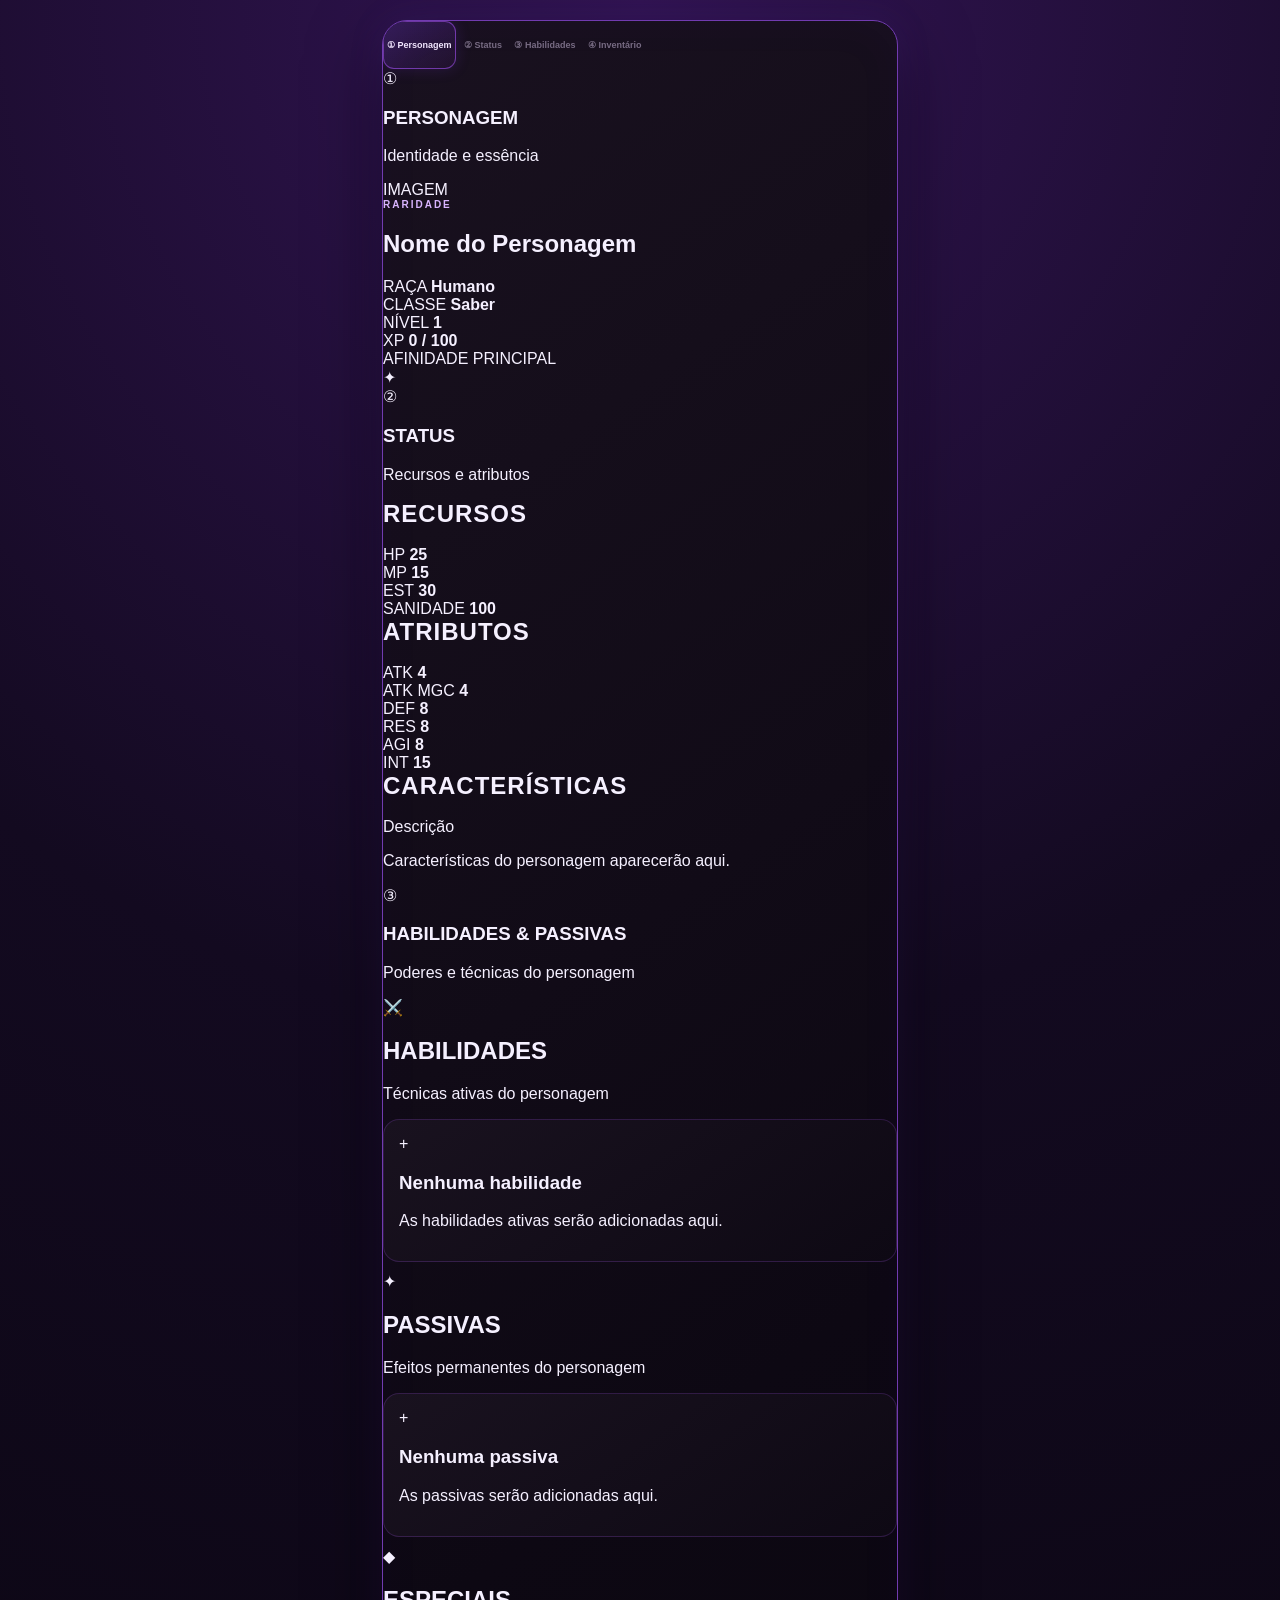
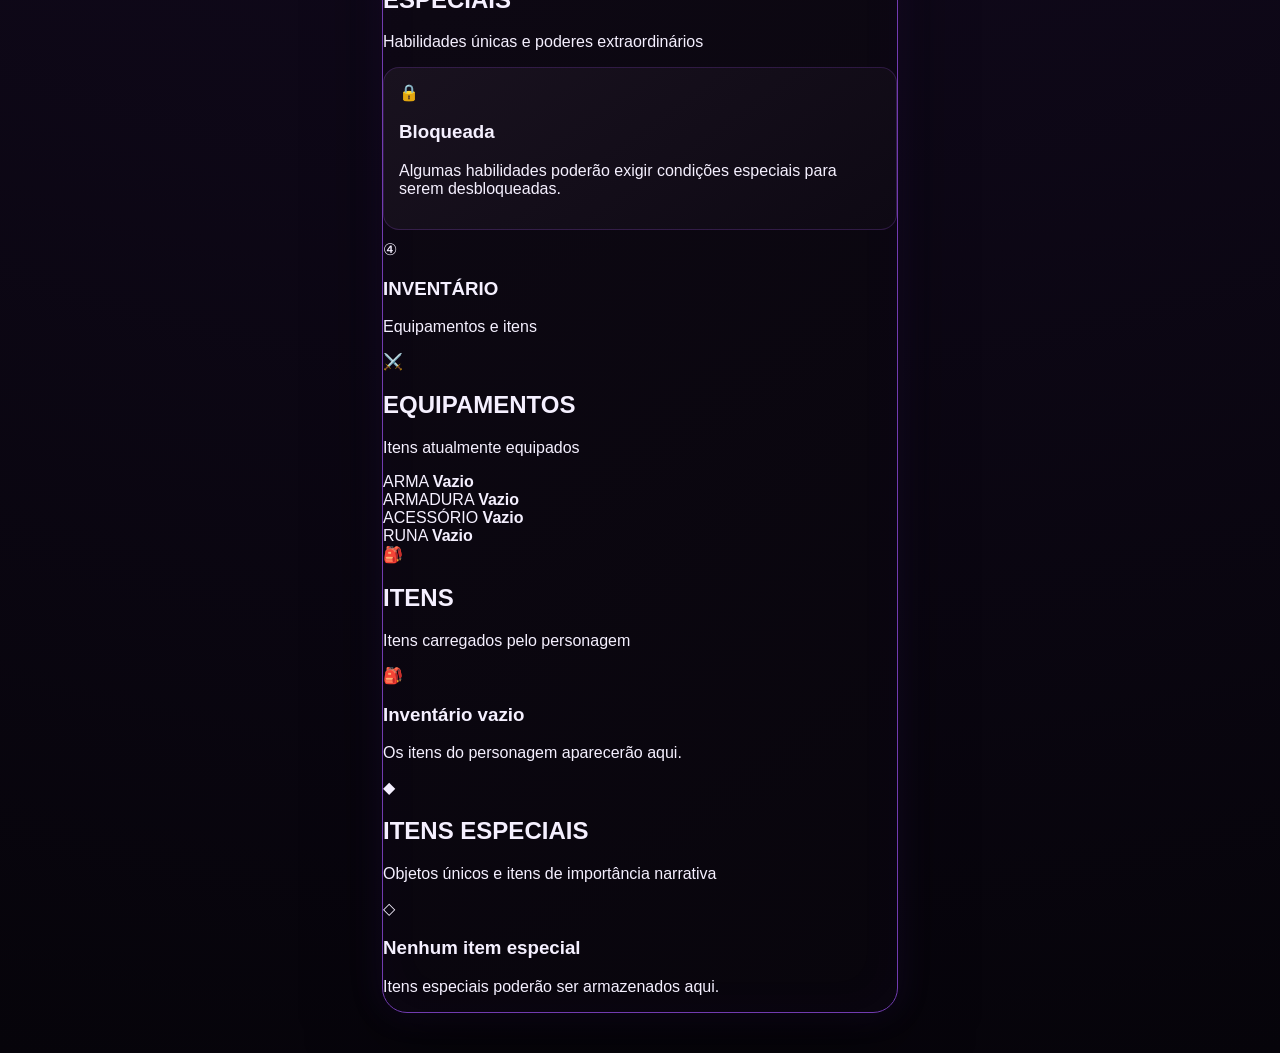
<file: Index.html>
<!DOCTYPE html>
<html lang="pt-BR">
<head>
    <meta charset="UTF-8">
    <meta name="viewport" content="width=device-width, initial-scale=1.0">

    <title>RPG Character Card</title>

    <link rel="stylesheet" href="style.css">
</head>

<body>

    <main class="app">

        <!-- =========================================
             CARTA DO PERSONAGEM
             ========================================= -->

        <section class="character-card" id="character-card">

            <!-- =====================================
                 NAVEGAÇÃO DAS 4 DIMENSÕES
                 ===================================== -->

            <nav class="card-navigation" aria-label="Dimensões da carta">

                <button class="dimension-button active"
                        data-dimension="character"
                        type="button">
                    <span>①</span>
                    <span>Personagem</span>
                </button>

                <button class="dimension-button"
                        data-dimension="stats"
                        type="button">
                    <span>②</span>
                    <span>Status</span>
                </button>

                <button class="dimension-button"
                        data-dimension="abilities"
                        type="button">
                    <span>③</span>
                    <span>Habilidades</span>
                </button>

                <button class="dimension-button"
                        data-dimension="inventory"
                        type="button">
                    <span>④</span>
                    <span>Inventário</span>
                </button>

            </nav>


            <!-- =====================================
                 DIMENSÃO 1 — PERSONAGEM
                 ===================================== -->

            <section class="card-dimension active"
                     id="dimension-character"
                     data-dimension-content="character">

                <header class="dimension-header">
                    <span class="dimension-number">①</span>

                    <div>
                        <h1>PERSONAGEM</h1>
                        <p>Identidade e essência</p>
                    </div>
                </header>


                <div class="character-content">

                    <div class="character-art">
                        <div class="art-placeholder">
                            IMAGEM
                        </div>
                    </div>


                    <div class="character-information">

                        <div class="rarity">
                            RARIDADE
                        </div>

                        <h2 id="character-name">
                            Nome do Personagem
                        </h2>

                        <div class="character-identity">

                            <div>
                                <span>RAÇA</span>
                                <strong id="character-race">
                                    Humano
                                </strong>
                            </div>

                            <div>
                                <span>CLASSE</span>
                                <strong id="character-class">
                                    Saber
                                </strong>
                            </div>

                        </div>


                        <div class="character-level">

                            <div class="level-information">
                                <span>NÍVEL</span>
                                <strong id="character-level">
                                    1
                                </strong>
                            </div>

                            <div class="xp-information">
                                <span>XP</span>
                                <strong id="character-xp">
                                    0 / 100
                                </strong>
                            </div>

                        </div>


                        <div class="affinity">

                            <span>AFINIDADE PRINCIPAL</span>

                            <div class="affinity-crest"
                                 id="character-affinity">
                                ✦
                            </div>

                        </div>

                    </div>

                </div>

            </section>


            <!-- =====================================
                 DIMENSÃO 2 — STATUS
                 ===================================== -->

            <section class="card-dimension"
                     id="dimension-stats"
                     data-dimension-content="stats">

                <header class="dimension-header">

                    <span class="dimension-number">②</span>

                    <div>
                        <h1>STATUS</h1>
                        <p>Recursos e atributos</p>
                    </div>

                </header>


                <div class="stats-content">

                    <!-- Recursos -->

                    <section class="status-section">

                        <h2>RECURSOS</h2>

                        <div class="resource-grid">

                            <div class="resource-card">
                                <span>HP</span>
                                <strong id="stat-hp">25</strong>
                            </div>

                            <div class="resource-card">
                                <span>MP</span>
                                <strong id="stat-mp">15</strong>
                            </div>

                            <div class="resource-card">
                                <span>EST</span>
                                <strong id="stat-est">30</strong>
                            </div>

                            <div class="resource-card">
                                <span>SANIDADE</span>
                                <strong id="stat-sanity">100</strong>
                            </div>

                        </div>

                    </section>


                    <!-- Atributos de combate -->

                    <section class="status-section">

                        <h2>ATRIBUTOS</h2>

                        <div class="attribute-grid">

                            <div class="attribute-card">
                                <span>ATK</span>
                                <strong id="stat-atk">4</strong>
                            </div>

                            <div class="attribute-card">
                                <span>ATK MGC</span>
                                <strong id="stat-magic-atk">4</strong>
                            </div>

                            <div class="attribute-card">
                                <span>DEF</span>
                                <strong id="stat-def">8</strong>
                            </div>

                            <div class="attribute-card">
                                <span>RES</span>
                                <strong id="stat-res">8</strong>
                            </div>

                            <div class="attribute-card">
                                <span>AGI</span>
                                <strong id="stat-agi">8</strong>
                            </div>

                            <div class="attribute-card">
                                <span>INT</span>
                                <strong id="stat-int">15</strong>
                            </div>

                        </div>

                    </section>


                    <!-- Características -->

                    <section class="status-section">

                        <h2>CARACTERÍSTICAS</h2>

                        <div class="characteristics">

                            <div class="characteristic">
                                <span>Descrição</span>
                                <p>
                                    Características do personagem aparecerão aqui.
                                </p>
                            </div>

                        </div>

                    </section>

                </div>

            </section>


            <!-- =====================================
                 DIMENSÃO 3 — HABILIDADES E PASSIVAS
                 ===================================== -->

            <section class="card-dimension"
                     id="dimension-abilities"
                     data-dimension-content="abilities">

                <header class="dimension-header">

                    <span class="dimension-number">③</span>

                    <div>
                        <h1>HABILIDADES & PASSIVAS</h1>
                        <p>Poderes e técnicas do personagem</p>
                    </div>

                </header>


                <div class="abilities-content">

                    <!-- Habilidades -->

                    <section class="ability-section">

                        <div class="section-title">

                            <span>⚔️</span>

                            <div>
                                <h2>HABILIDADES</h2>
                                <p>Técnicas ativas do personagem</p>
                            </div>

                        </div>


                        <div class="ability-list"
                             id="active-abilities">

                            <article class="ability-card empty">

                                <div class="ability-icon">
                                    +
                                </div>

                                <div>
                                    <h3>Nenhuma habilidade</h3>
                                    <p>
                                        As habilidades ativas serão adicionadas aqui.
                                    </p>
                                </div>

                            </article>

                        </div>

                    </section>


                    <!-- Passivas -->

                    <section class="ability-section">

                        <div class="section-title">

                            <span>✦</span>

                            <div>
                                <h2>PASSIVAS</h2>
                                <p>Efeitos permanentes do personagem</p>
                            </div>

                        </div>


                        <div class="ability-list"
                             id="passive-abilities">

                            <article class="ability-card empty">

                                <div class="ability-icon">
                                    +
                                </div>

                                <div>
                                    <h3>Nenhuma passiva</h3>
                                    <p>
                                        As passivas serão adicionadas aqui.
                                    </p>
                                </div>

                            </article>

                        </div>

                    </section>


                    <!-- Habilidades especiais -->

                    <section class="ability-section special">

                        <div class="section-title">

                            <span>◆</span>

                            <div>
                                <h2>ESPECIAIS</h2>
                                <p>Habilidades únicas e poderes extraordinários</p>
                            </div>

                        </div>


                        <div class="ability-list"
                             id="special-abilities">

                            <article class="ability-card locked">

                                <div class="ability-icon">
                                    🔒
                                </div>

                                <div>
                                    <h3>Bloqueada</h3>
                                    <p>
                                        Algumas habilidades poderão exigir
                                        condições especiais para serem desbloqueadas.
                                    </p>
                                </div>

                            </article>

                        </div>

                    </section>

                </div>

            </section>


            <!-- =====================================
                 DIMENSÃO 4 — INVENTÁRIO
                 ===================================== -->

            <section class="card-dimension"
                     id="dimension-inventory"
                     data-dimension-content="inventory">

                <header class="dimension-header">

                    <span class="dimension-number">④</span>

                    <div>
                        <h1>INVENTÁRIO</h1>
                        <p>Equipamentos e itens</p>
                    </div>

                </header>


                <div class="inventory-content">

                    <!-- Equipamentos -->

                    <section class="inventory-section">

                        <div class="section-title">

                            <span>⚔️</span>

                            <div>
                                <h2>EQUIPAMENTOS</h2>
                                <p>Itens atualmente equipados</p>
                            </div>

                        </div>


                        <div class="equipment-grid">

                            <div class="equipment-slot">
                                <span>ARMA</span>
                                <strong>Vazio</strong>
                            </div>

                            <div class="equipment-slot">
                                <span>ARMADURA</span>
                                <strong>Vazio</strong>
                            </div>

                            <div class="equipment-slot">
                                <span>ACESSÓRIO</span>
                                <strong>Vazio</strong>
                            </div>

                            <div class="equipment-slot">
                                <span>RUNA</span>
                                <strong>Vazio</strong>
                            </div>

                        </div>

                    </section>


                    <!-- Itens -->

                    <section class="inventory-section">

                        <div class="section-title">

                            <span>🎒</span>

                            <div>
                                <h2>ITENS</h2>
                                <p>Itens carregados pelo personagem</p>
                            </div>

                        </div>


                        <div class="item-grid"
                             id="inventory-items">

                            <article class="inventory-empty">

                                <span>🎒</span>

                                <h3>Inventário vazio</h3>

                                <p>
                                    Os itens do personagem aparecerão aqui.
                                </p>

                            </article>

                        </div>

                    </section>


                    <!-- Itens especiais -->

                    <section class="inventory-section">

                        <div class="section-title">

                            <span>◆</span>

                            <div>
                                <h2>ITENS ESPECIAIS</h2>
                                <p>Objetos únicos e itens de importância narrativa</p>
                            </div>

                        </div>


                        <div class="special-items"
                             id="special-items">

                            <article class="inventory-empty">

                                <span>◇</span>

                                <h3>Nenhum item especial</h3>

                                <p>
                                    Itens especiais poderão ser armazenados aqui.
                                </p>

                            </article>

                        </div>

                    </section>

                </div>

            </section>

        </section>

    </main>

    <script src="script.js"></script>

</body>
</html>
</file>
<file: style.css>
/* =========================================================
   RPG CHARACTER CARD
   ESTILO CARD / FICHA DE RPG
========================================================= */

* {
    box-sizing: border-box;
}

html,
body {
    margin: 0;
    min-height: 100%;

    font-family: Arial, sans-serif;

    color: #f5f0ff;

    background:
        radial-gradient(
            circle at top,
            #321454 0%,
            #130a20 38%,
            #06040a 100%
        );
}

body {
    min-height: 100vh;
}

button,
input,
select,
textarea {
    font-family: inherit;
}

button {
    -webkit-tap-highlight-color: transparent;
}


/* =========================================================
   APP
========================================================= */

.app {
    width: 100%;
    max-width: 540px;

    margin: 0 auto;

    padding: 20px 12px 40px;
}


/* =========================================================
   CABEÇALHO
========================================================= */

.app-header {
    text-align: center;

    margin-bottom: 16px;
}

.app-header h1 {
    margin: 0;

    font-size: 25px;

    letter-spacing: 3px;

    text-shadow:
        0 0 20px rgba(168, 85, 247, 0.4);
}

.app-header p {
    margin: 7px 0 0;

    color: #91849d;

    font-size: 11px;
}


/* =========================================================
   NAVEGAÇÃO
========================================================= */

.dimension-nav {
    display: grid;

    grid-template-columns: repeat(4, 1fr);

    gap: 6px;

    padding: 7px;

    margin-bottom: 10px;

    border:
        1px solid rgba(168, 85, 247, 0.25);

    border-radius: 17px;

    background:
        rgba(8, 5, 13, 0.9);

    box-shadow:
        0 10px 30px rgba(0, 0, 0, 0.3);
}

.dimension-button {
    min-height: 48px;

    padding: 7px 3px;

    border: 1px solid transparent;

    border-radius: 11px;

    background: transparent;

    color: #776b83;

    font-size: 9px;

    font-weight: bold;

    cursor: pointer;

    transition:
        0.2s ease;
}

.dimension-button:hover {
    color: #d8b4fe;

    background:
        rgba(124, 58, 237, 0.08);
}

.dimension-button.active {
    color: #f2e7ff;

    border-color:
        rgba(168, 85, 247, 0.55);

    background:
        linear-gradient(
            145deg,
            rgba(124, 58, 237, 0.28),
            rgba(88, 28, 135, 0.13)
        );

    box-shadow:
        0 0 15px rgba(124, 58, 237, 0.18);
}


/* =========================================================
   CARD PRINCIPAL
========================================================= */

.character-card {
    width: 100%;

    position: relative;

    overflow: hidden;

    border-radius: 25px;

    border:
        1px solid #713bb0;

    background:
        linear-gradient(
            145deg,
            #19111f,
            #0d0813 55%,
            #08050c
        );

    box-shadow:
        0 25px 70px rgba(0, 0, 0, 0.5),
        0 0 35px rgba(124, 58, 237, 0.13),
        inset 0 0 50px rgba(124, 58, 237, 0.035);
}


/* =========================================================
   DIMENSÕES
   IMPORTANTE:
   O HTML usa .dimension
========================================================= */

.dimension {
    display: none;

    width: 100%;

    animation:
        dimensionIn 0.25s ease;
}

.dimension.active {
    display: block;
}

@keyframes dimensionIn {

    from {
        opacity: 0;
        transform: translateY(7px);
    }

    to {
        opacity: 1;
        transform: translateY(0);
    }
}


/* =========================================================
   CARD — PERSONAGEM
========================================================= */

.character-dimension {
    padding-bottom: 22px;
}


/* =========================================================
   CABEÇALHO DO CARD
========================================================= */

.card-front {
    width: 100%;
}

.card-header {
    min-height: 78px;

    display: grid;

    grid-template-columns:
        1fr 70px 1fr;

    align-items: center;

    padding: 9px 17px;

    border-bottom:
        1px solid rgba(255, 255, 255, 0.06);

    background:
        rgba(0, 0, 0, 0.16);
}


/* =========================================================
   RARIDADE
========================================================= */

.rarity {
    color: #d8b4fe;

    font-size: 10px;

    font-weight: bold;

    letter-spacing: 2px;
}


/* =========================================================
   BRASÃO
========================================================= */

.character-crest {
    width: 56px;
    height: 56px;

    margin: auto;

    display: flex;

    align-items: center;
    justify-content: center;

    border-radius: 50%;

    border:
        1px solid #a855f7;

    background:
        radial-gradient(
            circle,
            #422469,
            #120a1c 72%
        );

    box-shadow:
        0 0 22px rgba(168, 85, 247, 0.45),
        inset 0 0 14px rgba(255, 255, 255, 0.05);

    transition:
        0.3s ease;
}

.character-crest:hover {
    transform: scale(1.07);
}

#crest-symbol {
    font-size: 25px;
}


/* =========================================================
   NÍVEL
========================================================= */

.level {
    text-align: right;

    color: #eadcff;

    font-size: 20px;

    font-weight: bold;
}


/* =========================================================
   IMAGEM
========================================================= */

.character-image {
    position: relative;

    height: 800px;

    margin: 15px;

    overflow: hidden;

    display: flex;

    align-items: center;
    justify-content: center;

    border-radius: 21px;

    border:
        1px solid rgba(168, 85, 247, 0.55);

    background:
        radial-gradient(
            circle at center,
            #4b2870 0%,
            #21122f 42%,
            #09050f 100%
        );

    box-shadow:
        inset 0 0 70px rgba(124, 58, 237, 0.2),
        inset 0 0 18px rgba(255, 255, 255, 0.035),
        0 12px 30px rgba(0, 0, 0, 0.38),
        0 0 24px rgba(124, 58, 237, 0.12);

    isolation: isolate;

    transition:
        border-color 0.3s ease,
        box-shadow 0.3s ease,
        transform 0.3s ease;
}

.character-image::before {
    content: "";

    position: absolute;

    inset: 8% 12%;

    border-radius: 50%;

    background:
        radial-gradient(
            circle,
            rgba(192, 132, 252, 0.17),
            rgba(124, 58, 237, 0.07) 38%,
            transparent 72%
        );

    filter: blur(18px);

    z-index: 0;

    pointer-events: none;
}

.character-image::after {
    content: "";

    position: absolute;

    inset: 8px;

    border-radius: 15px;

    border:
        1px solid rgba(255, 255, 255, 0.055);

    box-shadow:
        inset 0 0 25px rgba(0, 0, 0, 0.35);

    z-index: 4;

    pointer-events: none;
}

.character-image img {
    position: relative;

    z-index: 2;

    width: 100%;
    height: 100%;

    display: block;

    object-fit: contain;

    object-position: center;

    filter:
        drop-shadow(
            0 12px 18px rgba(0, 0, 0, 0.45)
        );

    user-select: none;

    -webkit-user-drag: none;

    transition:
        transform 0.35s ease,
        filter 0.35s ease;
}

.character-image.has-image {
    border-color:
        rgba(192, 132, 252, 0.62);

    box-shadow:
        inset 0 0 70px rgba(124, 58, 237, 0.2),
        inset 0 0 22px rgba(255, 255, 255, 0.04),
        0 12px 30px rgba(0, 0, 0, 0.42),
        0 0 30px rgba(124, 58, 237, 0.18);
}

.character-image.has-image:hover img {
    filter:
        drop-shadow(
            0 16px 24px rgba(0, 0, 0, 0.55)
        );
}

.image-placeholder {
    position: relative;

    z-index: 1;

    display: flex;

    flex-direction: column;

    align-items: center;

    gap: 9px;

    text-align: center;

    color: #80738d;

    font-size: 10px;

    letter-spacing: 1px;
}


/* =========================================================
   INFORMAÇÕES
========================================================= */

.character-info {
    padding:
        0 17px;
}

.character-info h2 {
    margin:
        0 0 14px;

    font-size: 26px;

    letter-spacing: 0.5px;
}

.title {
    display: none;
}


/* =========================================================
   IDENTIDADE
========================================================= */

.identity {
    display: grid;

    grid-template-columns:
        repeat(2, 1fr);

    gap: 8px;
}

.identity > div {
    min-height: 61px;

    padding:
        10px 11px;

    display: flex;

    flex-direction: column;

    justify-content: center;

    border-radius: 12px;

    border:
        1px solid rgba(255, 255, 255, 0.065);

    background:
        linear-gradient(
            145deg,
            rgba(255, 255, 255, 0.045),
            rgba(255, 255, 255, 0.015)
        );
}

.identity span {
    display: block;

    color: #75687f;

    font-size: 8px;

    letter-spacing: 1px;

    margin-bottom: 5px;
}

.identity strong {
    color: #ded2e8;

    font-size: 12px;
}


/* =========================================================
   XP
========================================================= */

.xp-section {
    margin-top: 14px;

    padding: 13px;

    border-radius: 13px;

    border:
        1px solid rgba(111, 58, 168, 0.5);

    background:
        rgba(124, 58, 237, 0.05);
}

.xp-info {
    display: flex;

    align-items: center;
    justify-content: space-between;

    margin-bottom: 7px;

    color: #887c94;

    font-size: 9px;

    letter-spacing: 1px;
}

#character-xp-text {
    color: #cdbed8;

    letter-spacing: 0;
}

.xp-bar,
.badge-xp-bar {
    width: 100%;

    overflow: hidden;

    border-radius: 20px;

    background: #211a29;
}

.xp-bar {
    height: 8px;
}

.badge-xp-bar {
    height: 7px;
}

.xp-progress,
.badge-xp-progress {
    width: 0%;

    height: 100%;

    border-radius: 20px;

    transition:
        width 0.4s ease;
}

.xp-progress {
    background:
        linear-gradient(
            90deg,
            #6d28d9,
            #c084fc
        );

    box-shadow:
        0 0 10px rgba(168, 85, 247, 0.4);
}

.badge-xp-progress {
    background:
        linear-gradient(
            90deg,
            #581c87,
            #c084fc
        );
}


/* =========================================================
   XP BRASÃO
========================================================= */

.badge-xp-section {
    margin-top: 9px;

    padding: 12px 13px;

    border-radius: 13px;

    border:
        1px solid rgba(104, 64, 138, 0.45);

    background:
        rgba(0, 0, 0, 0.17);
}

.badge-xp-header {
    display: flex;

    align-items: center;
    justify-content: space-between;

    margin-bottom: 7px;
}

.badge-xp-header strong {
    color: #c084fc;

    font-size: 9px;

    letter-spacing: 1px;
}

.badge-xp-header span {
    color: #91849d;

    font-size: 9px;
}


/* =========================================================
   EDITOR
========================================================= */

.character-editor {
    margin:
        17px;

    padding: 17px;

    border-radius: 17px;

    border:
        1px solid rgba(168, 85, 247, 0.28);

    background:
        linear-gradient(
            145deg,
            rgba(124, 58, 237, 0.08),
            rgba(0, 0, 0, 0.2)
        );
}

.character-editor h3 {
    margin:
        0 0 16px;

    color: #c084fc;

    font-size: 12px;

    letter-spacing: 2px;
}

.editor-field {
    display: flex;

    flex-direction: column;

    gap: 6px;

    margin-bottom: 12px;
}

.editor-field label {
    color: #82758e;

    font-size: 8px;

    letter-spacing: 1px;
}

.editor-field input,
.editor-field select {
    width: 100%;

    padding:
        10px 11px;

    border:
        1px solid #68408a;

    border-radius: 9px;

    outline: none;

    background:
        #0e0915;

    color: #f5f0ff;

    font-size: 12px;
}

.editor-field input:focus,
.editor-field select:focus {
    border-color: #a855f7;

    box-shadow:
        0 0 10px rgba(168, 85, 247, 0.15);
}


/* =========================================================
   BOTÕES DO EDITOR
========================================================= */

.editor-buttons {
    display: grid;

    grid-template-columns: 1fr 1fr;

    gap: 8px;
}

.editor-buttons button {
    min-height: 37px;

    border:
        1px solid #68408a;

    border-radius: 9px;

    background:
        #1b1424;

    color: #d8c7e8;

    font-size: 10px;

    cursor: pointer;
}

.editor-buttons button:hover {
    border-color: #a855f7;

    background:
        #251535;
}


/* =========================================================
   MODO MESTRE
========================================================= */

.master-button {
    width: 100%;

    margin-top: 13px;

    padding: 12px;

    border:
        1px solid #70419a;

    border-radius: 11px;

    background:
        linear-gradient(
            145deg,
            #21142d,
            #120b19
        );

    color: #d8c7e8;

    font-size: 11px;

    font-weight: bold;

    letter-spacing: 1px;

    cursor: pointer;
}

.master-button:hover {
    border-color: #a855f7;

    background:
        #29183a;
}

.master-controls {
    display: none;

    margin-top: 12px;

    padding: 14px;

    border-radius: 14px;

    border:
        1px solid rgba(168, 85, 247, 0.25);

    background:
        rgba(0, 0, 0, 0.28);
}

.master-controls.active {
    display: block;
}

.master-controls h3 {
    margin:
        0 0 13px;

    color: #c084fc;

    font-size: 12px;
}

.control {
    margin-bottom: 10px;

    padding: 8px;

    display: flex;

    flex-wrap: wrap;

    gap: 7px;

    align-items: center;

    border-radius: 9px;

    background:
        rgba(255, 255, 255, 0.025);
}

.control label {
    width: 100%;

    color: #a99db7;

    font-size: 9px;

    letter-spacing: 1px;
}

.control input {
    flex: 1;

    min-width: 80px;

    padding: 9px;

    border:
        1px solid #68408a;

    border-radius: 8px;

    background:
        #0e0915;

    color: white;

    outline: none;
}

.control button {
    min-width: 75px;

    padding: 9px;

    border:
        1px solid #68408a;

    border-radius: 8px;

    background:
        #1b1424;

    color: #ddd;

    cursor: pointer;
}

#reset-character {
    width: 100%;

    padding: 10px;

    border:
        1px solid #6b2f45;

    border-radius: 9px;

    background:
        rgba(100, 20, 40, 0.18);

    color: #dbaebe;

    cursor: pointer;
}


/* =========================================================
   STATUS
========================================================= */

.status-dimension,
.combat-dimension,
.inventory-dimension {
    padding: 20px;
}

.status-section > h2,
.combat-dimension > h2,
.inventory-dimension > h2 {
    margin:
        0 0 18px;

    font-size: 24px;

    letter-spacing: 1px;
}


/* =========================================================
   TÍTULOS INTERNOS
========================================================= */

.stats-title {
    margin:
        18px 0 11px;

    color: #b9a9c8;

    font-size: 11px;

    letter-spacing: 2px;
}

.element-description {
    margin:
        -4px 0 12px;

    color: #75687f;

    font-size: 9px;
}


/* =========================================================
   STATUS / ATRIBUTOS
========================================================= */

.stats-grid {
    display: grid;

    grid-template-columns:
        repeat(2, 1fr);

    gap: 9px;
}

.stat {
    position: relative;

    min-height: 85px;

    padding: 12px;

    display: flex;

    flex-direction: column;

    align-items: center;
    justify-content: center;

    text-align: center;

    border-radius: 15px;

    border:
        1px solid rgba(255, 255, 255, 0.07);

    background:
        linear-gradient(
            145deg,
            rgba(255, 255, 255, 0.045),
            rgba(255, 255, 255, 0.015)
        );

    transition:
        0.2s ease;
}

.stat:hover {
    border-color:
        rgba(168, 85, 247, 0.3);

    transform: translateY(-1px);
}

.stat span {
    font-size: 22px;

    margin-bottom: 5px;
}

.stat strong {
    color: #eee5f5;

    font-size: 19px;
}

.stat small {
    margin-top: 4px;

    color: #75687f;

    font-size: 8px;

    letter-spacing: 1px;
}


/* =========================================================
   BOTÃO +
========================================================= */

.attribute-plus {
    position: absolute;

    top: 7px;
    right: 7px;

    width: 23px;
    height: 23px;

    padding: 0;

    border:
        1px solid #68408a;

    border-radius: 50%;

    background:
        #1b1424;

    color: #d8b4fe;

    cursor: pointer;

    opacity: 0.6;
}

.attribute-plus:hover {
    opacity: 1;

    border-color: #a855f7;

    transform: scale(1.07);
}


/* =========================================================
   PONTOS DE ATRIBUTO
========================================================= */

.attribute-points {
    margin:
        16px -20px;

    padding:
        15px 20px;

    text-align: center;

    border-top:
        1px solid rgba(168, 85, 247, 0.2);

    border-bottom:
        1px solid rgba(168, 85, 247, 0.2);

    background:
        rgba(124, 58, 237, 0.08);
}

.attribute-points h3 {
    margin:
        0 0 5px;

    color: #c084fc;

    font-size: 10px;

    letter-spacing: 2px;
}

.attribute-points strong {
    display: block;

    color: #f0ddff;

    font-size: 28px;
}

.attribute-points span {
    color: #75687f;

    font-size: 8px;
}


/* =========================================================
   ELEMENTOS — CARDS
========================================================= */

.element-grid {
    display: grid;

    grid-template-columns:
        repeat(2, 1fr);

    gap: 9px;
}

.element-option {
    min-height: 100px;

    padding: 13px 7px;

    display: flex;

    flex-direction: column;

    align-items: center;
    justify-content: center;

    gap: 8px;

    border:
        1px solid rgba(255, 255, 255, 0.08);

    border-radius: 15px;

    background:
        linear-gradient(
            145deg,
            rgba(255, 255, 255, 0.045),
            rgba(255, 255, 255, 0.015)
        );

    color: #bcaec7;

    cursor: pointer;

    transition:
        0.2s ease;
}

.element-option:hover {
    transform: translateY(-2px);

    border-color:
        rgba(168, 85, 247, 0.45);
}

.element-option.selected {
    border-color:
        #a855f7;

    color: #f0ddff;

    background:
        linear-gradient(
            145deg,
            rgba(124, 58, 237, 0.28),
            rgba(124, 58, 237, 0.08)
        );

    box-shadow:
        0 0 18px rgba(124, 58, 237, 0.2);
}

.element-option span {
    font-size: 28px;
}

.element-option small {
    font-size: 9px;

    letter-spacing: 1px;
}


/* =========================================================
   CONFIRMAR ELEMENTO
========================================================= */

#confirm-element {
    width: 100%;

    margin-top: 10px;

    padding: 12px;

    border:
        1px solid #70419a;

    border-radius: 11px;

    background:
        #1b1424;

    color: #d8c7e8;

    font-weight: bold;

    cursor: pointer;
}

#confirm-element:not(:disabled):hover {
    border-color: #c084fc;

    background:
        #29183a;
}

#confirm-element:disabled {
    opacity: 0.4;

    cursor: not-allowed;
}


/* =========================================================
   BRASÕES
========================================================= */

.badges {
    margin-top: 22px;

    padding-top: 17px;

    border-top:
        1px solid rgba(255, 255, 255, 0.06);
}

.badges h3 {
    margin:
        0 0 11px;

    color: #b9a9c8;

    font-size: 11px;

    letter-spacing: 2px;
}

.badge-list {
    display: grid;

    grid-template-columns:
        repeat(4, 1fr);

    gap: 8px;
}

.badge {
    height: 55px;

    display: flex;

    align-items: center;
    justify-content: center;

    border-radius: 13px;

    border:
        1px solid #68408a;

    background:
        #17101f;

    font-size: 22px;
}

.badge.locked {
    color: #51475a;

    border-color: #302735;
}


/* =========================================================
   COMBATE
========================================================= */

.combat-dimension > p {
    margin:
        -10px 0 18px;

    color: #75687f;

    font-size: 10px;
}

.combat-resources {
    display: grid;

    grid-template-columns: 1fr 1fr;

    gap: 9px;

    margin-bottom: 18px;
}

.combat-resource {
    padding: 14px;

    text-align: center;

    border-radius: 14px;

    border:
        1px solid rgba(168, 85, 247, 0.2);

    background:
        rgba(124, 58, 237, 0.06);
}

.combat-resource strong {
    color: #eee5f5;

    font-size: 20px;
}

.combat-resource small {
    display: block;

    margin-top: 4px;

    color: #75687f;

    font-size: 8px;

    letter-spacing: 1px;
}


/* =========================================================
   AÇÕES DE COMBATE
========================================================= */

.combat-action {
    margin-bottom: 10px;

    padding: 15px;

    border-radius: 16px;

    border:
        1px solid rgba(255, 255, 255, 0.07);

    background:
        linear-gradient(
            145deg,
            rgba(255, 255, 255, 0.045),
            rgba(255, 255, 255, 0.015)
        );
}

.combat-action h3 {
    margin:
        0 0 7px;

    color: #eee5f5;

    font-size: 15px;
}

.combat-action p {
    margin:
        0 0 11px;

    color: #8f839d;

    font-size: 10px;
}

.combat-use-button {
    padding:
        9px 14px;

    border:
        1px solid #70419a;

    border-radius: 9px;

    background:
        #1b1424;

    color: #d8c7e8;

    font-size: 9px;

    font-weight: bold;

    cursor: pointer;
}

.combat-use-button:hover {
    border-color: #a855f7;

    background:
        #29183a;
}


/* =========================================================
   HABILIDADES
========================================================= */

.abilities-section {
    margin-top: 20px;
}

.abilities-section > h3 {
    margin:
        0 0 11px;

    color: #b9a9c8;

    font-size: 12px;

    letter-spacing: 2px;
}

.ability-card {
    margin-bottom: 10px;

    padding: 15px;

    border-radius: 16px;

    border:
        1px solid rgba(168, 85, 247, 0.2);

    background:
        linear-gradient(
            145deg,
            #19121f,
            #0e0914
        );
}

.ability-card input,
.ability-card select,
.ability-card textarea {
    width: 100%;

    padding:
        9px 10px;

    margin-bottom: 8px;

    border:
        1px solid #68408a;

    border-radius: 8px;

    background:
        #0d0813;

    color: #f5f0ff;

    outline: none;

    font-size: 10px;
}

.ability-card textarea {
    min-height: 60px;

    resize: vertical;
}

.ability-card input:focus,
.ability-card select:focus,
.ability-card textarea:focus {
    border-color: #a855f7;
}


/* =========================================================
   PASSIVA
========================================================= */

.passive-card {
    margin-top: 20px;

    padding: 16px;

    border-radius: 17px;

    border:
        1px solid rgba(192, 132, 252, 0.3);

    background:
        linear-gradient(
            145deg,
            rgba(124, 58, 237, 0.1),
            rgba(0, 0, 0, 0.18)
        );
}

.passive-card h3 {
    margin:
        0 0 12px;

    color: #c084fc;

    font-size: 12px;

    letter-spacing: 2px;
}

.passive-card input,
.passive-card textarea {
    width: 100%;

    padding: 10px;

    border:
        1px solid #68408a;

    border-radius: 9px;

    background:
        #0d0813;

    color: #f5f0ff;

    outline: none;

    font-size: 10px;
}

.passive-card textarea {
    min-height: 70px;

    margin-top: 8px;

    resize: vertical;
}


/* =========================================================
   LOG DE COMBATE
========================================================= */

#combat-log {
    min-height: 50px;

    max-height: 160px;

    overflow-y: auto;

    margin-top: 15px;

    padding: 11px;

    border-radius: 12px;

    border:
        1px solid rgba(255, 255, 255, 0.05);

    background:
        rgba(0, 0, 0, 0.28);

    color: #81758d;

    font-size: 9px;

    line-height: 1.6;
}


/* =========================================================
   INVENTÁRIO
========================================================= */

.inventory-dimension > p {
    color: #75687f;

    font-size: 10px;
}

.inventory-capacity {
    display: flex;

    align-items: center;
    justify-content: space-between;

    padding: 14px 15px;

    margin-bottom: 18px;

    border-radius: 14px;

    border:
        1px solid rgba(168, 85, 247, 0.25);

    background:
        rgba(124, 58, 237, 0.06);
}

.inventory-capacity span {
    color: #75687f;

    font-size: 9px;

    letter-spacing: 1px;
}

#inventory-capacity {
    color: #d8b4fe;

    font-size: 18px;

    font-weight: bold;
}


/* =========================================================
   EQUIPAMENTOS
========================================================= */

.equipment-list {
    display: grid;

    grid-template-columns:
        repeat(2, 1fr);

    gap: 9px;
}

.equipment-item {
    min-height: 70px;

    padding: 12px;

    display: flex;

    flex-direction: column;

    justify-content: center;

    border-radius: 14px;

    border:
        1px solid rgba(255, 255, 255, 0.07);

    background:
        linear-gradient(
            145deg,
            rgba(255, 255, 255, 0.04),
            rgba(255, 255, 255, 0.015)
        );
}

.equipment-item small {
    color: #75687f;

    font-size: 8px;

    letter-spacing: 1px;
}

.equipment-item strong {
    margin-top: 5px;

    color: #d8c7e8;

    font-size: 10px;
}


/* =========================================================
   SLOTS
========================================================= */

#inventory-list {
    margin-bottom: 10px;
}

#inventory-slots {
    display: grid;

    grid-template-columns:
        repeat(5, 1fr);

    gap: 7px;
}

.inventory-slot {
    min-height: 44px;

    display: flex;

    align-items: center;
    justify-content: center;

    border-radius: 9px;

    border:
        1px solid rgba(255, 255, 255, 0.065);

    background:
        linear-gradient(
            145deg,
            #15101b,
            #0c0811
        );

    color: #62576c;

    font-size: 9px;
}

.inventory-slot:hover {
    border-color:
        rgba(168, 85, 247, 0.35);
}


/* =========================================================
   EFEITOS ELEMENTAIS
========================================================= */

.character-card.element-agua {
    box-shadow:
        0 0 45px rgba(56, 189, 248, 0.22),
        inset 0 0 45px rgba(56, 189, 248, 0.04);
}

.character-card.element-fogo {
    box-shadow:
        0 0 45px rgba(249, 115, 22, 0.22),
        inset 0 0 45px rgba(249, 115, 22, 0.04);
}

.character-card.element-terra {
    box-shadow:
        0 0 45px rgba(120, 113, 108, 0.2),
        inset 0 0 45px rgba(120, 113, 108, 0.04);
}

.character-card.element-vento {
    box-shadow:
        0 0 45px rgba(125, 211, 252, 0.2),
        inset 0 0 45px rgba(125, 211, 252, 0.04);
}

.character-card.element-luz {
    box-shadow:
        0 0 45px rgba(253, 224, 71, 0.22),
        inset 0 0 45px rgba(253, 224, 71, 0.04);
}

.character-card.element-trevas {
    box-shadow:
        0 0 50px rgba(109, 40, 217, 0.3),
        inset 0 0 50px rgba(88, 28, 135, 0.06);
}

.character-card.element-fisico {
    box-shadow:
        0 0 45px rgba(251, 191, 36, 0.18),
        inset 0 0 45px rgba(251, 191, 36, 0.035);
}

.character-card.element-magico {
    box-shadow:
        0 0 50px rgba(217, 70, 239, 0.24),
        inset 0 0 50px rgba(217, 70, 239, 0.05);
}


/* =========================================================
   RESPONSIVO
========================================================= */

@media (max-width: 420px) {

    .app {
        padding:
            14px 7px 30px;
    }

    .app-header h1 {
        font-size: 21px;

        letter-spacing: 2px;
    }

    .dimension-nav {
        gap: 3px;

        padding: 5px;

        border-radius: 15px;
    }

    .dimension-button {
        min-height: 44px;

        font-size: 8px;
    }

    .character-card {
        border-radius: 21px;
    }

    .card-header {
        grid-template-columns:
            1fr 62px 1fr;

        padding:
            8px 13px;
    }

    .character-crest {
        width: 51px;
        height: 51px;
    }

    #crest-symbol {
        font-size: 22px;
    }

    .character-image {
        height: 760px;

        margin: 12px;

        border-radius: 19px;
    }

    .character-info {
        padding:
            0 13px;
    }

    .identity {
        gap: 7px;
    }

    .status-dimension,
    .combat-dimension,
    .inventory-dimension {
        padding: 16px;
    }

    .element-option {
        min-height: 92px;
    }

    #inventory-slots {
        gap: 5px;
    }

    .inventory-slot {
        min-height: 39px;
    }
}


/* =========================================================
   CELULARES PEQUENOS
========================================================= */

@media (max-width: 340px) {

    .dimension-button {
        font-size: 7px;
    }

    .character-image {
        height: 680px;

        border-radius: 17px;
    }

    .identity {
        grid-template-columns: 1fr;
    }

    .stats-grid {
        grid-template-columns: 1fr 1fr;
    }

    #inventory-slots {
        grid-template-columns:
            repeat(4, 1fr);
    }
}


/* =========================================================
   CAMPANHA
========================================================= */

.campaign-panel {
    width: min(100%, 700px);
    margin: 20px auto;
    padding: 20px;

    border: 1px solid rgba(255, 215, 120, 0.25);
    border-radius: 16px;

    background:
        linear-gradient(
            145deg,
            rgba(20, 15, 35, 0.96),
            rgba(8, 8, 18, 0.96)
        );

    box-shadow:
        0 10px 35px rgba(0, 0, 0, 0.35);
}

.campaign-panel-header {
    display: flex;
    justify-content: space-between;
    align-items: center;
    margin-bottom: 18px;
}

.campaign-label {
    display: block;
    font-size: 11px;
    letter-spacing: 2px;
    opacity: 0.7;
}

.campaign-panel h2 {
    margin: 5px 0 0;
}

.campaign-area {
    margin-top: 15px;
}

.campaign-code-box {
    display: flex;
    flex-direction: column;
    align-items: center;
    gap: 6px;

    padding: 15px;

    border-radius: 12px;

    background: rgba(255, 255, 255, 0.04);
}

.campaign-code-box span {
    font-size: 11px;
    letter-spacing: 2px;
    opacity: 0.7;
}

.campaign-code-box strong {
    font-size: 25px;
    letter-spacing: 4px;
}

.campaign-button {
    width: 100%;
    margin-top: 10px;
    padding: 12px 16px;

    border: none;
    border-radius: 10px;

    cursor: pointer;

    font-weight: bold;
}

.campaign-join-area {
    padding-top: 15px;
    border-top: 1px solid rgba(255,255,255,0.08);
}

.campaign-join-form {
    display: flex;
    gap: 8px;
}

.campaign-join-form input {
    flex: 1;
    min-width: 0;

    padding: 12px;

    border-radius: 10px;
    border: 1px solid rgba(255,255,255,0.15);

    background: rgba(0,0,0,0.25);

    font-size: 16px;
}

.campaign-message {
    min-height: 20px;
    margin-top: 8px;
    font-size: 13px;
}

@media (max-width: 600px) {

    .campaign-panel {
        margin: 15px 10px;
        padding: 16px;
    }

    .campaign-join-form {
        flex-direction: column;
    }

}
</file>
